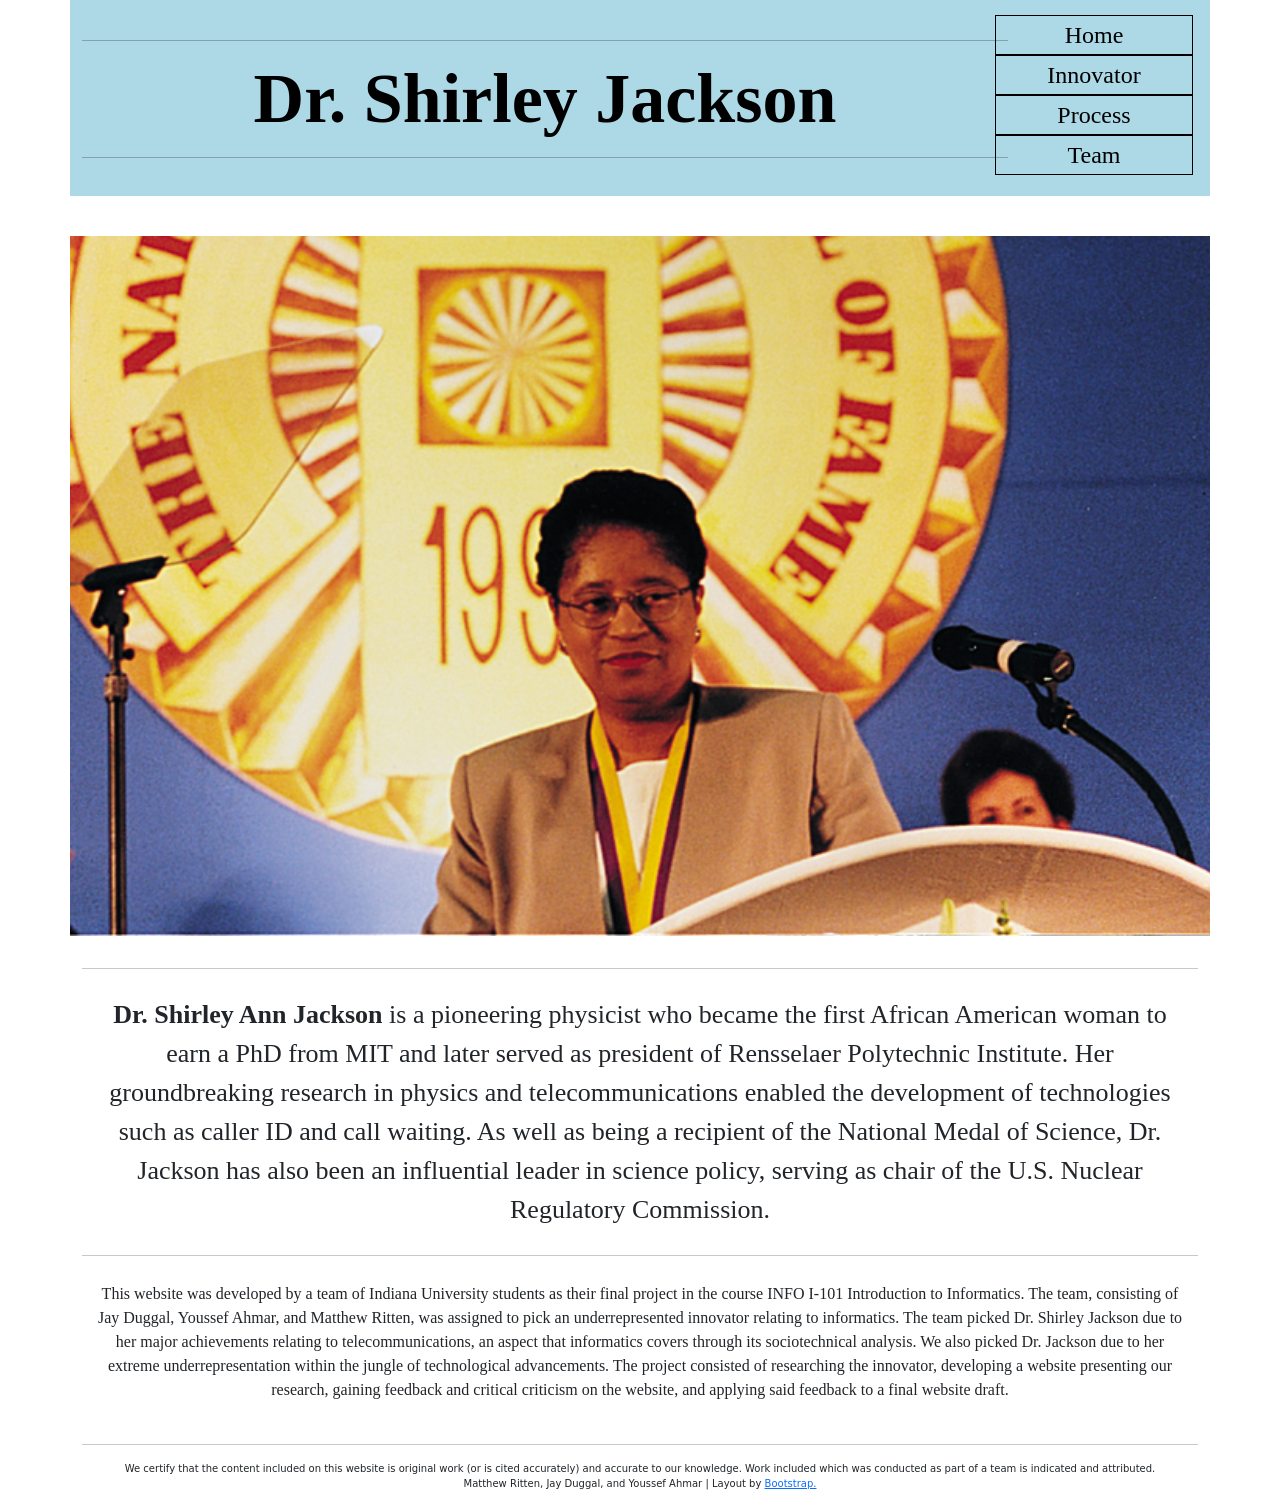
<file: index.html>
<!DOCTYPE html>
<html lang="en">
<head>
    <meta charset="UTF-8">
    <meta name="viewport" content="width=device-width, initial-scale=1.0">
    <title>Home | Dr. Shirley Ann Jackson</title>
    <link rel="stylesheet" href="project1.css">
    <link rel="stylesheet" href="https://cdn.jsdelivr.net/npm/bootstrap@5.3.3/dist/css/bootstrap.min.css">
</head>
<body>
    <div class="container text-center">
        
<!-- Top Navigation Bar -->
        <div class="row topBar">      
            <div class="col-md-10">
                <p><br></p>
                <h1 class="topText"><hr>Dr. Shirley Jackson<br><hr></h1>
            </div>
            <div class="col-md-2">
                <ul>               
                    <li><a href="index.html">Home</a></li>
                    <li><a href="innovator.html">Innovator</a></li>
                    <li><a href="process.html">Process</a></li>
                    <li><a href="team.html">Team</a></li>
                </ul>
            </div>
        </div>
        
<!-- Home Page Image -->
        <div class="row">
            <p><br></p>
            <p class="backgroundHome" alt="Shirley Ann Jackson when included on Women Hall of Fame.">
        </div>
        
<!-- Innovator Summary -->
        <div class="row">  
            <div class="col-md-12">
                <hr>
                <p class="textFont largeFont">
                   <span class="bold">Dr. Shirley Ann Jackson</span> is a pioneering physicist who became the first African American woman to earn a PhD from MIT
                   and later served as president of Rensselaer Polytechnic Institute. Her groundbreaking research in physics and telecommunications enabled the 
                   development of technologies such as caller ID and call waiting. As well as being a recipient of the National Medal of Science, Dr. Jackson 
                   has also been an influential leader in science policy, serving as chair of the U.S. Nuclear Regulatory Commission.
                </p> 
                <hr>               
            </div>
        </div>
        
<!-- Project Explanation -->
        <div class="row">
            <div class="col-md-12">   
                <p class="projectFont">                    
                    This website was developed by a team of Indiana University students as their final project in the course INFO I-101 Introduction to Informatics. 
                    The team, consisting of Jay Duggal, Youssef Ahmar, and Matthew Ritten, was assigned to pick an underrepresented innovator relating to informatics. 
                    The team picked Dr. Shirley Jackson due to her major achievements relating to telecommunications, an aspect that informatics covers through its 
                    sociotechnical analysis. We also picked Dr. Jackson due to her extreme underrepresentation within the jungle of technological advancements. 
                    The project consisted of researching the innovator, developing a website presenting our research, gaining feedback and critical criticism on 
                    the website, and applying said feedback to a final website draft.
                </p>
            </div>
        </div>
        
<!-- Bottom Tag -->
        <div class="row">  
            <div class="col-md-12">
                <hr>
                <p class="bottomFont">
                We certify that the content included on this website is original work (or is cited accurately) and accurate to our knowledge. 
                Work included which was conducted as part of a team is indicated and attributed.
                <br>
                Matthew Ritten, Jay Duggal, and Youssef Ahmar | Layout by <a href="https://getbootstrap.com/">Bootstrap.</a>
                </p>
            </div>                
        </div>
    
    </div>
</body>
</html>
</file>
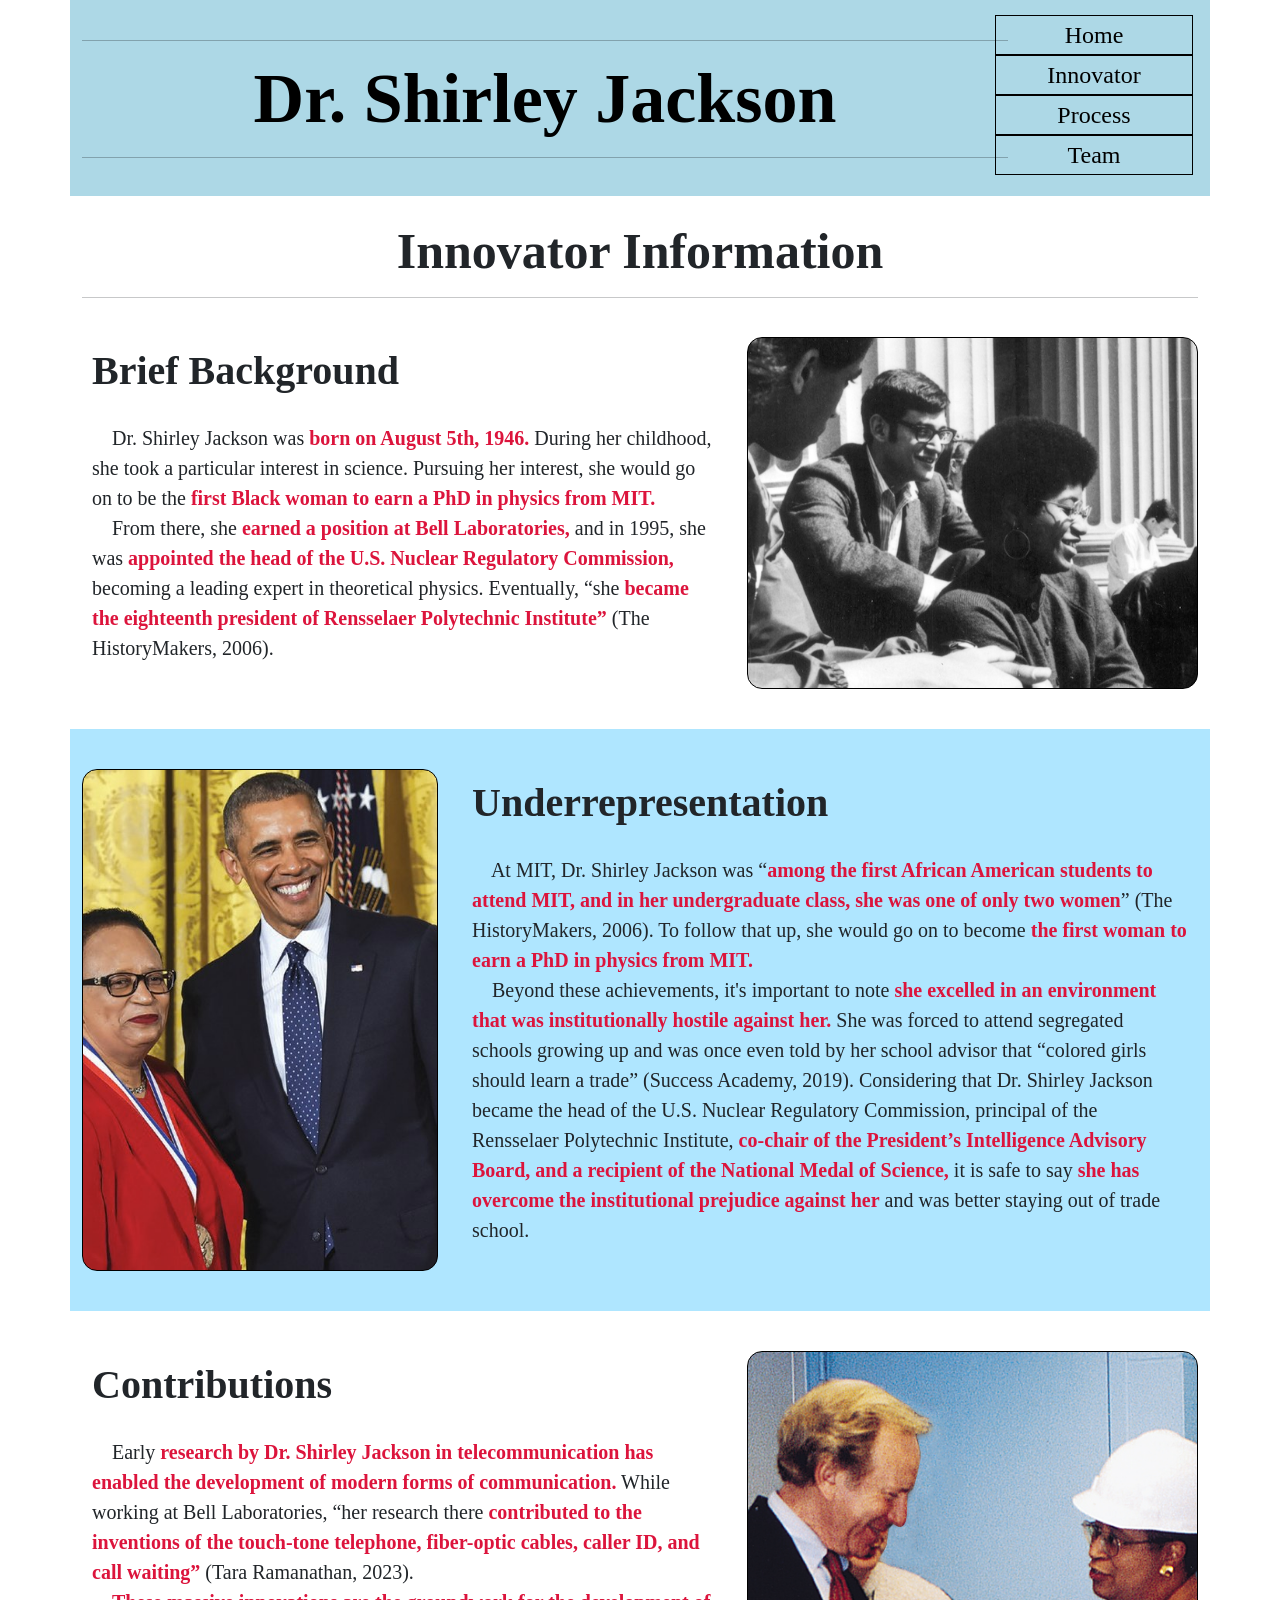
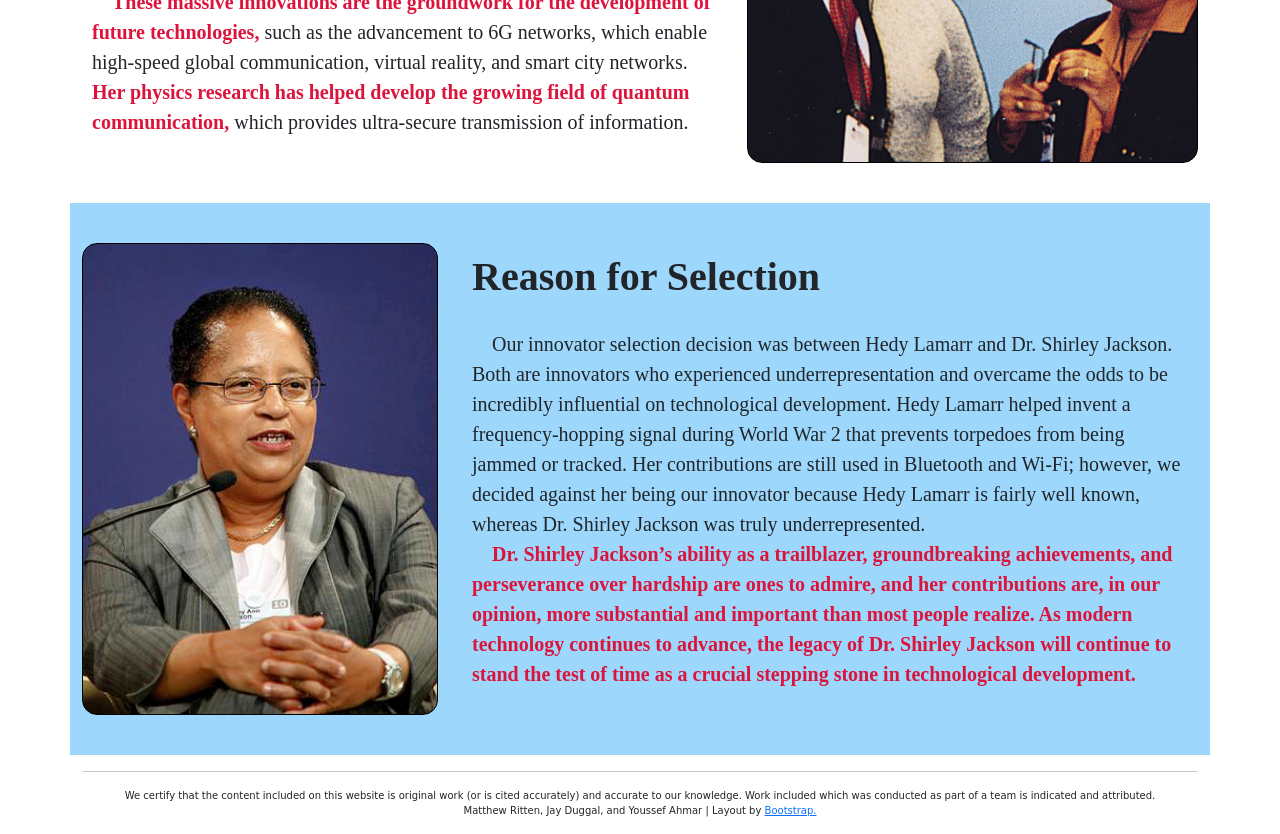
<file: innovator.html>
<!DOCTYPE html>
<html lang="en">
<head>
    <meta charset="UTF-8">
    <meta name="viewport" content="width=device-width, initial-scale=1.0">
    <title>Innovator Information | Dr. Shirley Ann Jackson</title>
    <link rel="stylesheet" href="project1.css">
    <link rel="stylesheet" href="https://cdn.jsdelivr.net/npm/bootstrap@5.3.3/dist/css/bootstrap.min.css">
</head>
<body>
    <div class="container">
        
<!-- Top Navigation Bar -->
        <div class="row topBar">         
            <div class="col-md-10">
                <p><br></p>
                <h1 class="topText"><hr>Dr. Shirley Jackson<br><hr></h1>
            </div>
            <div class="col-md-2">
                <ul>               
                    <li><a href="index.html">Home</a></li>
                    <li><a href="innovator.html">Innovator</a></li>
                    <li><a href="process.html">Process</a></li>
                    <li><a href="team.html">Team</a></li>
                </ul>               
            </div>
        </div>
        
<!-- Page Title: Innovator -->
        <div class="row">  
            <div class="col-md-12 text-center">
                <h1 class="subtitle">Innovator Information<hr></h1>
            </div>
        </div>    
        
<!-- Brief Background -->
        <div class="row">               
            <div class="col-md-7">
                <h2 class="titleFont">Brief Background</h2>
                <p class="textFont">
                    &emsp;Dr. Shirley Jackson was <span class="boldFont">born on August 5th, 1946.</span> During her childhood, she took a particular interest in science. 
                        Pursuing her interest, she would go on to be the <span class="boldFont">first Black woman to earn a PhD in physics from MIT.
                        <br>
                    &emsp;</span>From there, she <span class="boldFont">earned a position at Bell Laboratories,</span> and in 1995, she was <span class="boldFont">appointed 
                        the head of the U.S. Nuclear Regulatory Commission,</span> becoming a leading expert in theoretical physics. Eventually, “she <span class="boldFont">became 
                        the eighteenth president of Rensselaer Polytechnic Institute”</span> (The HistoryMakers, 2006).                   
                </p>
            </div>
            <div class="col-md-5">
                <p class="backgroundBriefback pictureBorder" alt="Shirley Ann Jackson as the unique woman and black person during her time at university."></p>              
            </div>
            <p><br></p> 
        </div>
        
<!-- Underrepresentation -->
        <div class="row underrepBack"> 
            <p><br></p>          
            <div class="col-md-4">
                <p class="backgroundUnderrep pictureBorder" alt="Barack Obama giving Shirley Ann Jackson the National Medal of Science."></p>           
            </div>
            <div class="col-md-8">
                <h2 class="titleFont">Underrepresentation</h2>
                <p class="textFont"> 
                    &emsp;At MIT, Dr. Shirley Jackson was “<span class="boldFont">among the first African American students to attend MIT, and in her undergraduate class, she 
                        was one of only two women</span>” (The HistoryMakers, 2006). To follow that up, she would go on to become <span class="boldFont">the first woman to 
                        earn a PhD in physics from MIT.</span>
                        <br>
                    &emsp;Beyond these achievements, it's important to note <span class="boldFont">she excelled in an environment that was institutionally hostile against 
                        her.</span> She was forced to attend segregated schools growing up and was once even told by her school advisor that “colored girls should learn a trade” 
                        (Success Academy, 2019). Considering that Dr. Shirley Jackson became the head of the U.S. Nuclear Regulatory Commission, principal of the Rensselaer Polytechnic 
                        Institute, <span class="boldFont">co-chair of the President’s Intelligence Advisory Board, and a recipient of the National Medal of Science,</span> it is safe 
                        to say <span class="boldFont">she has overcome the institutional prejudice against her</span> and was better staying out of trade school.
                </p>
            </div>
            <p><br></p> 
        </div>
        
<!-- Contributions -->
        <div class="row">
            <p><br></p>            
            <div class="col-md-7">
                <h2 class="titleFont">Contributions</h2>
                <p class="textFont">
                    &emsp;Early <span class="boldFont">research by Dr. Shirley Jackson in telecommunication has enabled the development of modern forms of communication.</span> 
                        While working at Bell Laboratories, “her research there <span class="boldFont">contributed to the inventions of the touch-tone telephone, fiber-optic cables, 
                        caller ID, and call waiting”</span> (Tara Ramanathan, 2023).
                        <br>
                    &emsp;<span class="boldFont">These massive innovations are the groundwork for the development of future technologies,</span> such as the advancement to 
                        6G networks, which enable high-speed global communication, virtual reality, and smart city networks. <span class="boldFont">Her physics research has helped 
                        develop the growing field of quantum communication,</span> which provides ultra-secure transmission of information.
                </p>
            </div>
            <div class="col-md-5">
                <p class="backgroundContribution pictureBorder" alt="Shirley Ann Jackson during her work at the Rensselaer Polytechnic Institute."></p>                
            </div>
            <p><br></p> 
        </div>
        
<!-- Reason for Selection -->
        <div class="row selectionBack">
            <p><br></p>           
            <div class="col-md-4">
                <p class="backgroundSelection pictureBorder" alt="Shirley Ann Jackson speaks during the WHAT IF: the United States remains in a jobless recovery in 2011? session at the Annual Meeting of the New Champions in Tianjin, China, September 15, 2010."></p>
            </div> 
            <div class="col-md-8">
                <h2 class="titleFont">Reason for Selection</h2>
                <p class="textFont">
                    &emsp;Our innovator selection decision was between Hedy Lamarr and Dr. Shirley Jackson. Both are innovators who experienced underrepresentation and overcame the 
                        odds to be incredibly influential on technological development. Hedy Lamarr helped invent a frequency-hopping signal during World War 2 that prevents torpedoes 
                        from being jammed or tracked. Her contributions are still used in Bluetooth and Wi-Fi; however, we decided against her being our innovator because Hedy Lamarr is 
                        fairly well known, whereas Dr. Shirley Jackson was truly underrepresented.
                        <br>
                    &emsp;<span class="boldFont">Dr. Shirley Jackson’s ability as a trailblazer, groundbreaking achievements, and perseverance over hardship are ones to admire, and her 
                        contributions are, in our opinion, more substantial and important than most people realize. As modern technology continues to advance, the legacy of Dr. Shirley 
                        Jackson will continue to stand the test of time as a crucial stepping stone in technological development.</span>
                </p>
            </div>
            <p><br></p> 
        </div>
        
<!-- Bottom Tag -->
        <div class="row text-center">
            <div class="col-md-12 bottomFont">
                <hr>
                <p>
                We certify that the content included on this website is original work (or is cited accurately) and accurate to our knowledge. 
                Work included which was conducted as part of a team is indicated and attributed.
                <br>
                Matthew Ritten, Jay Duggal, and Youssef Ahmar | Layout by <a href="https://getbootstrap.com/">Bootstrap.</a>
                </p>
            </div>                
        </div> 
    
    </div>   
</body>
</html>
</file>
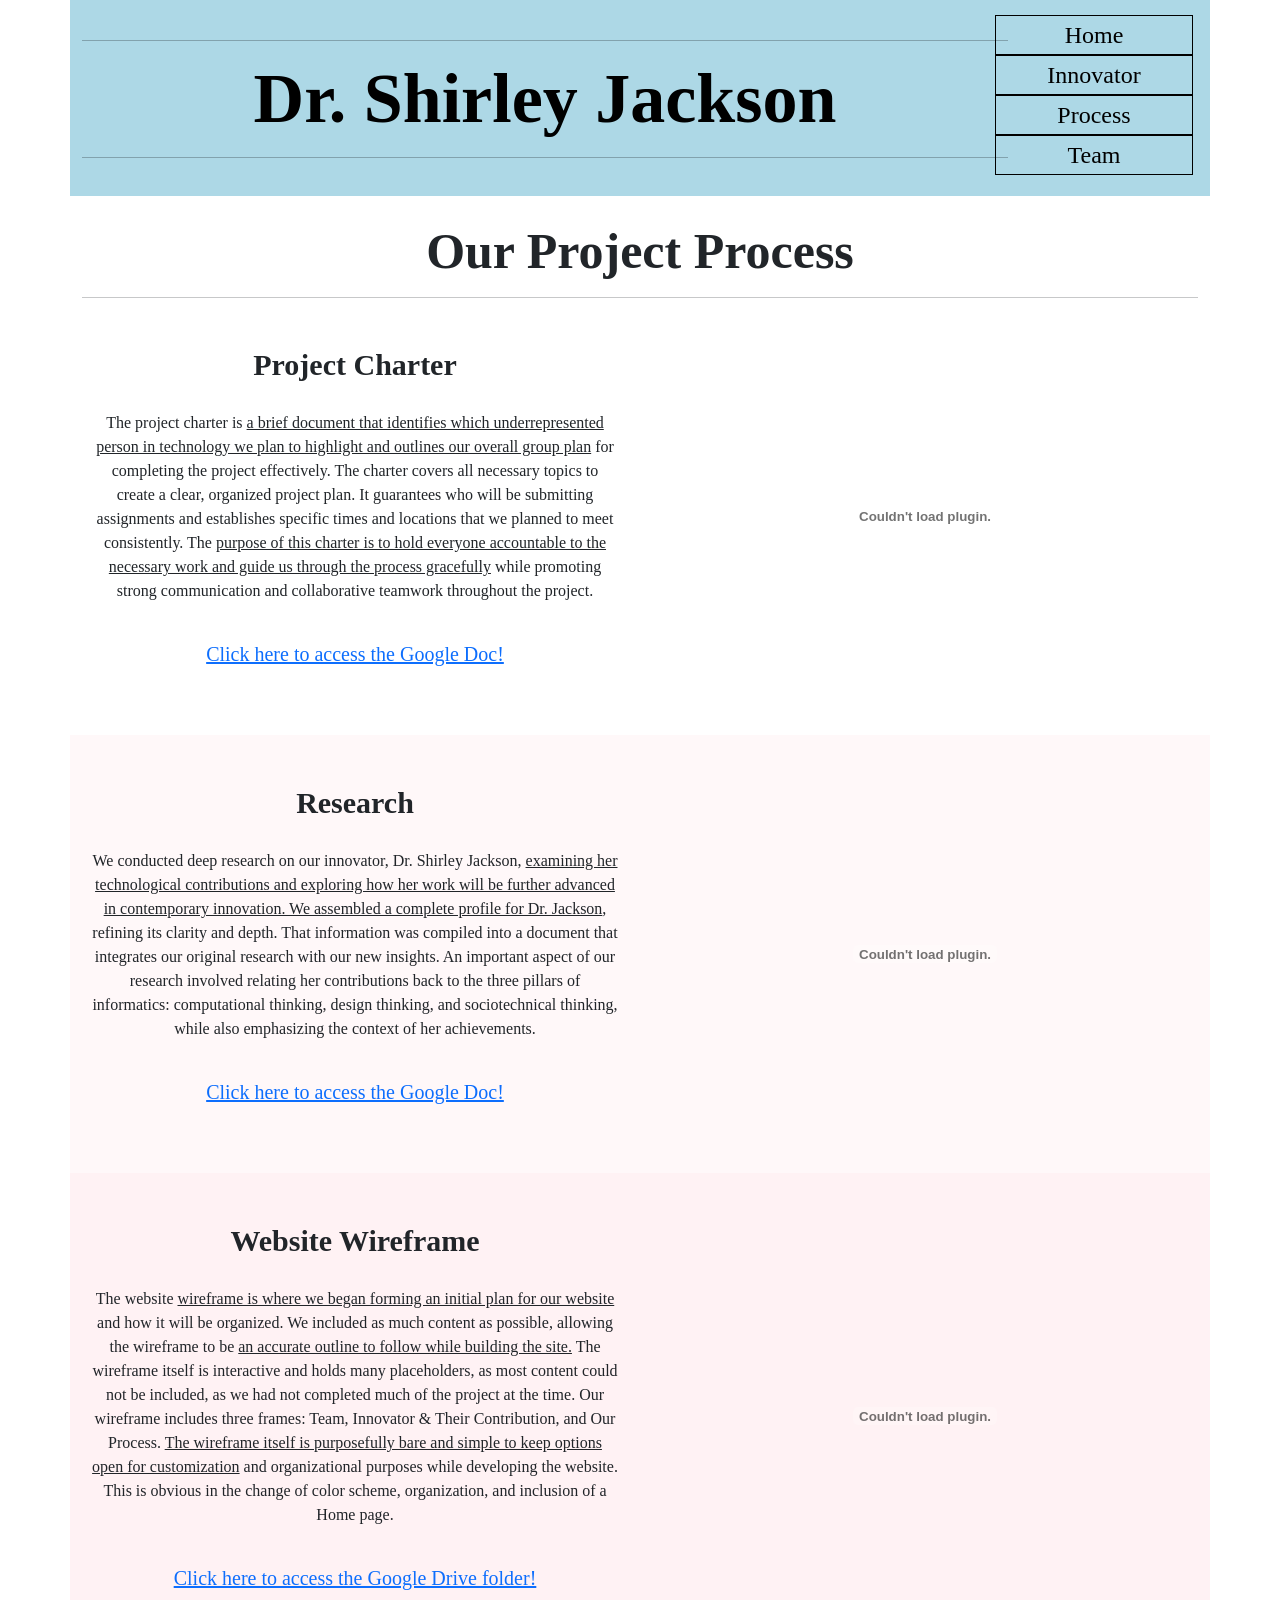
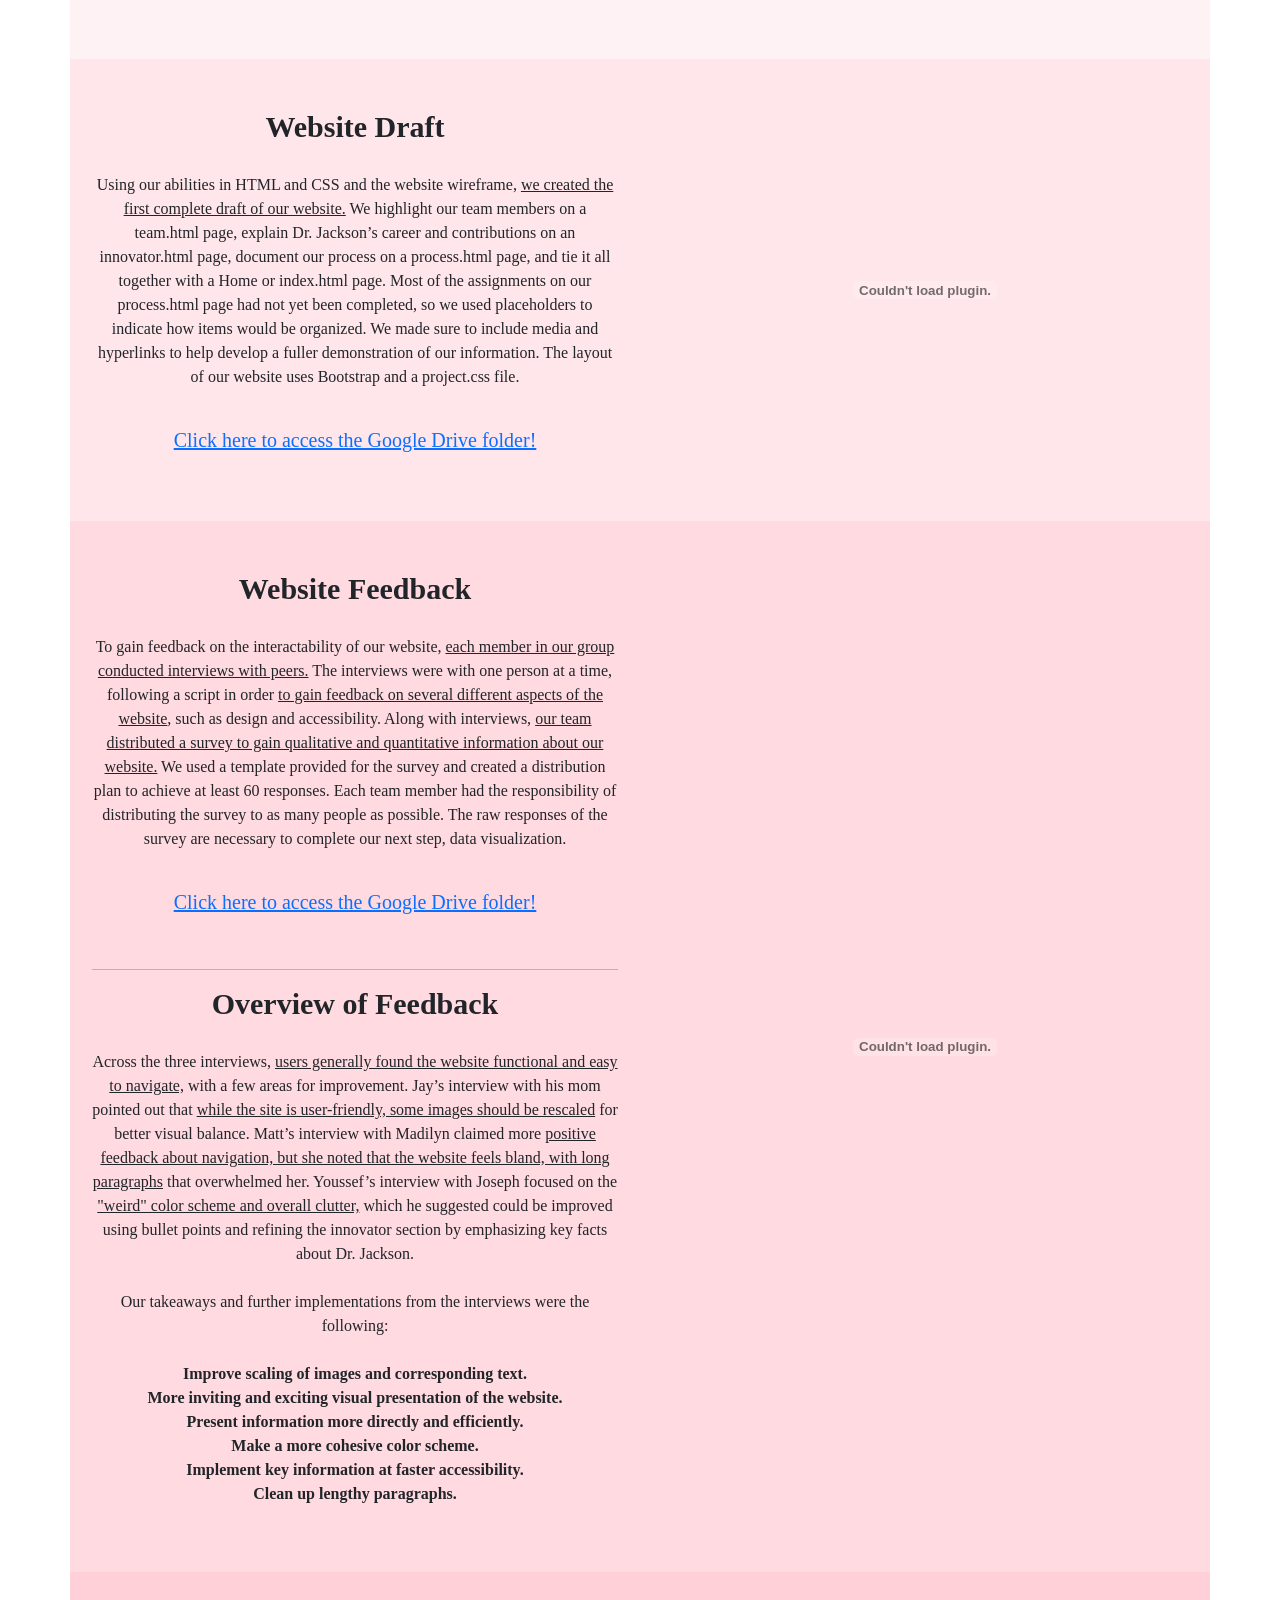
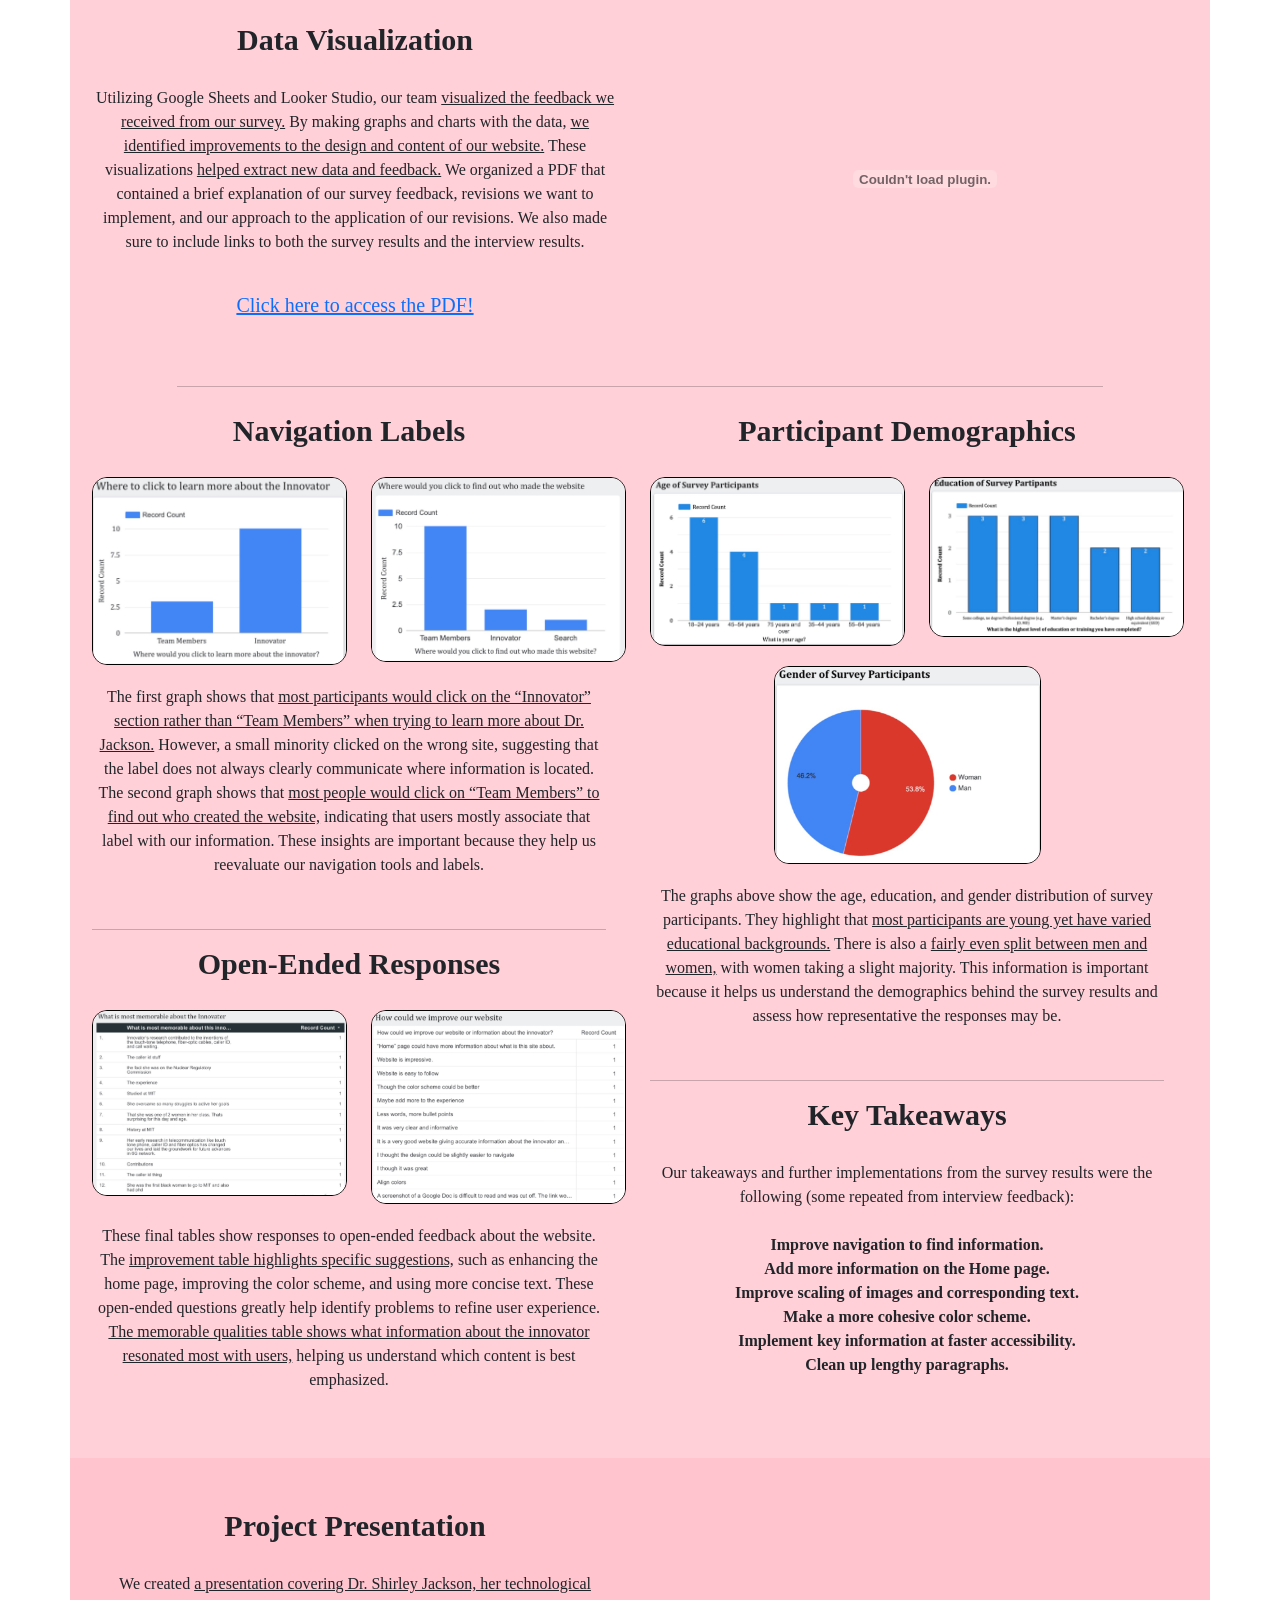
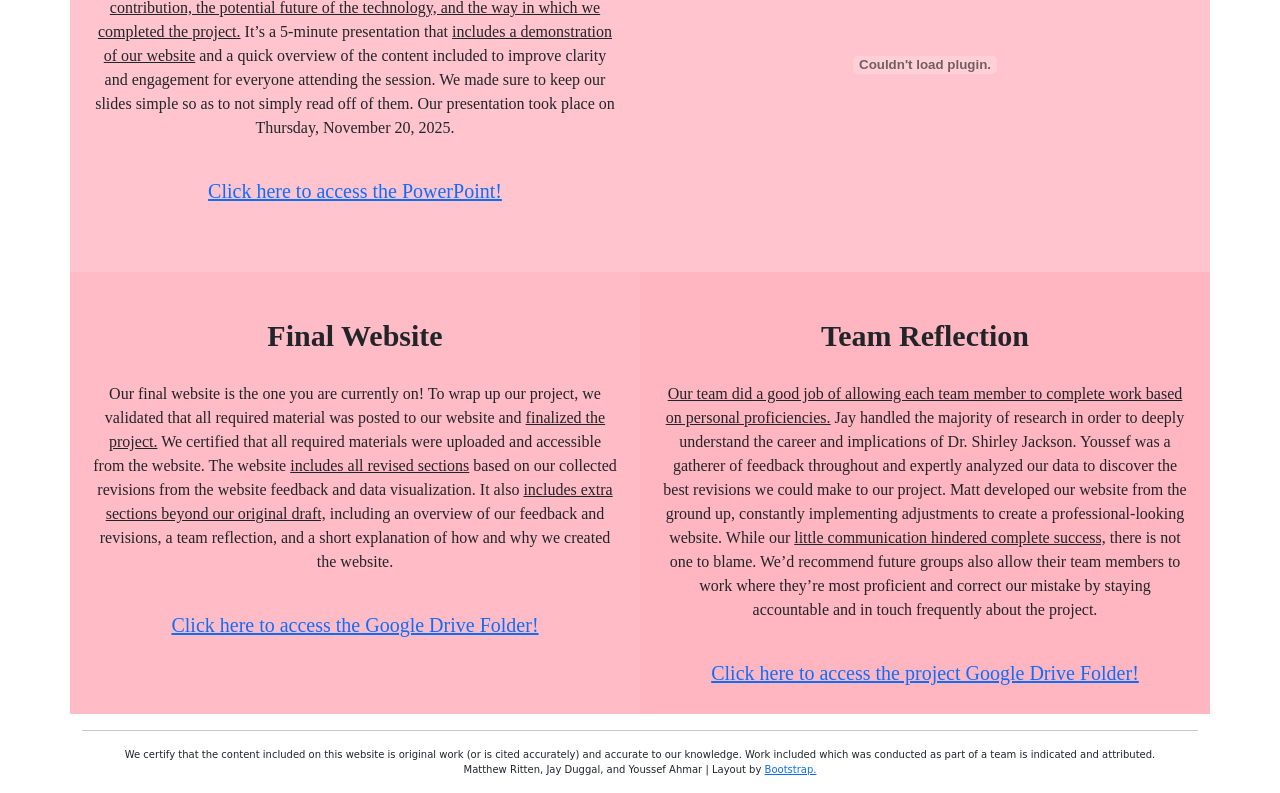
<file: process.html>
<!DOCTYPE html>
<html lang="en">
<head>
    <meta charset="UTF-8">
    <meta name="viewport" content="width=device-width, initial-scale=1.0">
    <title>Our Project Process | Dr. Shirley Ann Jackson</title>
    <link rel="stylesheet" href="project1.css">
    <link rel="stylesheet" href="https://cdn.jsdelivr.net/npm/bootstrap@5.3.3/dist/css/bootstrap.min.css">
</head>
<body>
    <div class="container text-center">

<!-- Top Navigation Bar -->
        <div class="row topBar">         
            <div class="col-md-10">
                <p><br></p>
                <h1 class="topText"><hr>Dr. Shirley Jackson<br><hr></h1>               
            </div>
            <div class="col-md-2">
                <ul>               
                    <li><a href="index.html">Home</a></li>
                    <li><a href="innovator.html">Innovator</a></li>
                    <li><a href="process.html">Process</a></li>
                    <li><a href="team.html">Team</a></li>
                </ul>
            </div>
        </div>
        
<!-- Page Title: Process -->
        <div class="row">  
            <div class="col-md-12">
                <h1 class="subtitle">Our Project Process<hr></h1>
            </div>
        </div> 
        
<!-- Project Charter --> 
        <div class="row">            
            <div class="col-md-6">
                <h2 class="processFont">Project Charter</h2>
                <p class="projectFont">
                    The project charter is <span class="underline">a brief document that identifies which underrepresented person in technology we plan to highlight and 
                    outlines our overall group plan</span> for completing the project effectively. The charter covers all necessary topics to create a clear, organized 
                    project plan. It guarantees who will be submitting assignments and establishes specific times and locations that we planned to meet consistently. 
                    The <span class="underline">purpose of this charter is to hold everyone accountable to the necessary work and guide us through the process gracefully</span> 
                    while promoting strong communication and collaborative teamwork throughout the project.
                </p>
                <p class="textFont">
                    <a href="https://docs.google.com/document/d/1fJydY5iVEFmvHchFm7BrXT2kPX_-LNCVZVT9N_4M2Sc/edit?usp=sharing">Click here to access the Google Doc!</a>
                </p>
            </div>
            <div class="col-md-6">
                <embed src="images/projectCharter.pdf" type="application/pdf" id="pdfEmbed" alt="Project Charter">          
            </div>
            <p><br></p>
        </div>
        
<!-- Research -->
        <div class="row researchBack">
            <p><br></p>             
            <div class="col-md-6">
                <h2 class="processFont">Research</h2>
                <p class="projectFont">
                    We conducted deep research on our innovator, Dr. Shirley Jackson, <span class="underline">examining her technological contributions and exploring how 
                    her work will be further advanced in contemporary innovation. We assembled a complete profile for Dr. Jackson</span>, refining its clarity and depth. 
                    That information was compiled into a document that integrates our original research with our new insights. An important 
                    aspect of our research involved relating her contributions back to the three pillars of informatics: computational thinking, design thinking, and 
                    sociotechnical thinking, while also emphasizing the context of her achievements.
                </p>
                <p class="textFont">
                    <a href="https://docs.google.com/document/d/1zvj9RW4JjbCb-8UCsGHiSk5p7hsZy769pSqpuWiRGnY/edit?usp=sharing">Click here to access the Google Doc!</a>
                </p>
            </div>
            <div class="col-md-6">
                <embed src="images/projectResearch.pdf" type="application/pdf" id="pdfEmbed" alt="Project Research">             
            </div>
            <p><br></p>
        </div>
       
<!-- Website Wireframe -->
        <div class="row frameBack">
            <p><br></p>          
            <div class="col-md-6">
                <h2 class="processFont">Website Wireframe</h2>
                <p class="projectFont">
                    The website <span class="underline">wireframe is where we began forming an initial plan for our website</span> and how it will be organized. We included 
                    as much content as possible, allowing the wireframe to be <span class="underline">an accurate outline to follow while building the site.</span> The 
                    wireframe itself is interactive and holds many placeholders, as most content could not be included, as we had not completed much of the project at the time. 
                    Our wireframe includes three frames: Team, Innovator & Their Contribution, and Our Process. <span class="underline">The wireframe itself is purposefully 
                    bare and simple to keep options open for customization</span> and organizational purposes while developing the website. This is obvious in the change 
                    of color scheme, organization, and inclusion of a Home page. 
                </p>
                <p class="textFont">
                    <a href="https://drive.google.com/drive/folders/1VQdJbqncTaA-y8nQxhDUDSE2PbeOEtUp?usp=sharing">Click here to access the Google Drive folder!</a>
                </p>
            </div>
            <div class="col-md-6">
                <embed src="images/projectWebsiteWireframe.pdf" type="application/pdf" id="pdfEmbed" alt="Project Website Wireframe">             
            </div>
            <p><br></p>
        </div>
        
<!-- Website Draft -->
        <div class="row draftBack">
            <p><br></p>         
            <div class="col-md-6">
                <h2 class="processFont">Website Draft</h2>
                <p class="projectFont">
                    Using our abilities in HTML and CSS and the website wireframe, <span class="underline">we created the first complete draft of our website.</span> We 
                    highlight our team members on a team.html page, explain Dr. Jackson’s career and contributions on an innovator.html page, document our process on a 
                    process.html page, and tie it all together with a Home or index.html page. Most of the assignments on our process.html page had not yet been completed, 
                    so we used placeholders to indicate how items would be organized. We made sure to include media and hyperlinks to help develop a fuller demonstration 
                    of our information. The layout of our website uses Bootstrap and a project.css file.
                </p>
                <p class="textFont">
                    <a href="https://drive.google.com/drive/folders/1CV2DKr_5gQZaKyS0WTpJF-GkJowEo5eO?usp=sharing">Click here to access the Google Drive folder!</a>
                </p>
            </div>
            <div class="col-md-6">
                <embed src="images/projectWebsiteDraft.pdf" type="application/pdf" id="pdfEmbed" alt="Project Website Draft">            
            </div>
            <p><br></p>
        </div>
        
<!-- Website Feedback -->
        <div class="row feedBack">
            <p><br></p> 
            <div class="col-md-6">
                <h2 class="processFont">Website Feedback</h2>
                <p class="projectFont">
                    To gain feedback on the interactability of our website, <span class="underline">each member in our group conducted interviews with peers.</span> The 
                    interviews were with one person at a time, following a script in order <span class="underline">to gain feedback on several different aspects of the 
                    website</span>, such as design and accessibility. Along with interviews, <span class="underline">our team distributed a survey to gain qualitative 
                    and quantitative information about our website.</span> We used a template provided for the survey and created a distribution plan to achieve at least 
                    60 responses. Each team member had the responsibility of distributing the survey to as many people as possible. The raw responses of the survey are 
                    necessary to complete our next step, data visualization.
                </p>
                <p class="textFont">
                    <a href="https://drive.google.com/drive/folders/1qARP06FOHvuUuAmuzUHchL0_1rOT3WEk?usp=sharing">Click here to access the Google Drive folder!</a>
                </p>
                <h2 class="processFont"><hr>Overview of Feedback</h2>
                <p class="projectFont">
                    Across the three interviews, <span class="underline">users generally found the website functional and easy to navigate,</span> with a few areas for 
                    improvement. Jay’s interview with his mom pointed out that <span class="underline">while the site is user-friendly, some images should be rescaled</span> 
                    for better visual balance. Matt’s interview with Madilyn claimed more <span class="underline">positive feedback about navigation, but she noted that the 
                    website feels bland, with long paragraphs</span> that overwhelmed her. Youssef’s interview with Joseph focused on the <span class="underline">"weird" color 
                    scheme and overall clutter,</span> which he suggested could be improved using bullet points and refining the innovator section by emphasizing key 
                    facts about Dr. Jackson.
                    <br>
                    <br>Our takeaways and further implementations from the interviews were the following:
                    <br><span class="bold">
                    <br>Improve scaling of images and corresponding text.
                    <br>More inviting and exciting visual presentation of the website.
                    <br>Present information more directly and efficiently.
                    <br>Make a more cohesive color scheme.             
                    <br>Implement key information at faster accessibility.
                    <br>Clean up lengthy paragraphs.    
                    </span>
                </p>
            </div>
            <div class="col-md-6">
                <embed src="images/projectWebsiteFeedback.pdf" type="application/pdf" id="pdfEmbed" alt="Project Website Feedback">    
            </div>         
            <p><br></p>
        </div>
        
<!-- Data Visualization -->
        <div class="row datavizBack">
            <p><br></p> 
            <div class="col-md-6">
                <h2 class="processFont">Data Visualization</h2>
                <p class="projectFont">
                    Utilizing Google Sheets and Looker Studio, our team <span class="underline">visualized the feedback we received from our survey.</span> By making graphs 
                    and charts with the data, <span class="underline">we identified improvements to the design and content of our website.</span> These visualizations <span class="underline">helped extract 
                    new data and feedback.</span> We organized a PDF that contained a brief explanation of our survey feedback, revisions we want to implement, and our approach 
                    to the application of our revisions. We also made sure to include links to both the survey results and the interview results.
                </p>
                <p class="textFont">
                    <a href="https://drive.google.com/file/d/1vqlnL1iH2v6XfqVGs8k5R0xLtw9J7on3/view?usp=sharing">Click here to access the PDF!</a>
                </p>
            </div>
            <div class="col-md-6">
                <embed src="images/projectDataViz.pdf" type="application/pdf" id="pdfEmbed" alt="Project Data Viz">              
            </div> 
            <div class="col-md-1"></div>
            <div class="col-md-10"><p><br><hr></p></div>
            <div class="col-md-1"></div>
            <div class="row">
                <div class="col-md-6">
                    <div class="row">
                        <div class="col-md-12">
                            <h2 class="processFont">Navigation Labels</h2>
                        </div>
                        <div class="col-md-6">
                            <img src="images/graphClickInnovator.jpeg" alt="Where would you click to find out more about the innovator? results" class="img-fluid graphBorder">
                        </div>
                        <div class="col-md-6">
                            <img src="images/graphClickWebsite.jpeg" alt="Where would you click to find out who made the website? results" class="img-fluid graphBorder">
                        </div>
                        <div class="col-md-12">
                            <p class="projectFont">
                                The first graph shows that <span class="underline">most participants would click on the “Innovator” section rather than “Team Members” when trying to learn more about Dr. Jackson.</span> 
                                However, a small minority clicked on the wrong site, suggesting that the label does not always clearly communicate where information is located. The second 
                                graph shows that <span class="underline">most people would click on “Team Members” to find out who created the website,</span> indicating that users mostly associate that label with our information. 
                                These insights are important because they help us reevaluate our navigation tools and labels.
                            </p>
                        </div>
                        <div class="col-md-12">
                            <h2 class="processFont"><hr>Open-Ended Responses</h2>
                        </div>
                        <div class="col-md-6">
                            <img src="images/graphMemoryInnovaor.jpeg" alt="What is most memorable about the Innovator? responses" class="img-fluid graphBorder">
                        </div>
                        <div class="col-md-6">
                            <img src="images/graphImprove.jpeg" alt="How could we improve our website? responses" class="img-fluid graphBorder">           
                        </div>
                        <div class="col-md-12">
                            <p class="projectFont">
                                These final tables show responses to open-ended feedback about the website. The <span class="underline">improvement table highlights specific suggestions,</span> such as enhancing the home page, 
                                improving the color scheme, and using more concise text. These open-ended questions greatly help identify problems to refine user experience. <span class="underline">The memorable qualities 
                                table shows what information about the innovator resonated most with users,</span>  helping us understand which content is best emphasized.
                            </p>
                        </div>
                    </div>     
                </div>
                <div class="col-md-6">
                    <div class="row">
                        <div class="col-md-12">
                            <h2 class="processFont">Participant Demographics</h2>
                        </div>
                        <div class="col-md-6">
                            <img src="images/graphAge.jpeg" alt="Age of Survery Participants" class="img-fluid graphBorder">
                        </div>
                        <div class="col-md-6">
                            <img src="images/graphEducation.jpeg" alt="Education of Survey Participants" class="img-fluid graphBorder">
                        </div>
                        <div class="col-md-12">
                            <img src="images/graphGender.jpeg" alt="Gender of Survey Participants" class="img-fluid genderGraphBorder">
                            <p class="projectFont">
                                The graphs above show the age, education, and gender distribution of survey participants. They highlight that <span class="underline">most participants are young yet have varied educational backgrounds.</span> 
                                There is also a <span class="underline">fairly even split between men and women,</span> with women taking a slight majority. This information is important because it helps us understand the demographics behind 
                                the survey results and assess how representative the responses may be.
                            </p>
                            <h2 class="processFont"><hr>Key Takeaways</h2>
                            <p class="projectFont">
                                Our takeaways and further implementations from the survey results were the following (some repeated from interview feedback):
                                <span class="bold">
                                <br>
                                <br>Improve navigation to find information.
                                <br>Add more information on the Home page.
                                <br>Improve scaling of images and corresponding text.
                                <br>Make a more cohesive color scheme.
                                <br>Implement key information at faster accessibility.             
                                <br>Clean up lengthy paragraphs.    
                                </span>
                            </p>
                        </div>
                    </div>
                </div>
            </div>
            <p><br></p>
        </div>

<!-- Project Presentation -->
        <div class="row presentBack">
            <p><br></p> 
            <div class="col-md-6">
                <h2 class="processFont">Project Presentation</h2>
                <p class="projectFont">
                    We created <span class="underline">a presentation covering Dr. Shirley Jackson, her technological contribution, the potential future of the technology, and the way in which we completed 
                    the project.</span> It’s a 5-minute presentation that <span class="underline">includes a demonstration of our website</span> and a quick overview of the content included to improve clarity and engagement 
                    for everyone attending the session. We made sure to keep our slides simple so as to not simply read off of them. Our presentation took place on Thursday, November 20, 2025.
                </p>
                <p class="textFont">              
                    <a href="https://nam12.safelinks.protection.outlook.com/ap/p-59584e83/?url=https%3A%2F%2F1drv.ms%2Fp%2Fc%2F40ec7481d84f831d%2FIQCaM49XnKy5Sr8chbUDFy8bAe0mKxwRdsq9ij97uY0K35M%3Fe%3DAfV32p&
                    data=05%7C02%7Cmcritten%40iu.edu%7C982f635e4ce6446e0cf408de22f8b49b%7C1113be34aed14d00ab4bcdd02510be91%7C1%7C0%7C638986648727835166%7CUnknown%7CTWFpbGZsb3d8eyJFbXB0eU1hcGkiOnRydWUsIlYiOiIw
                    LjAuMDAwMCIsIlAiOiJXaW4zMiIsIkFOIjoiTWFpbCIsIldUIjoyfQ%3D%3D%7C0%7C%7C%7C&sdata=p72h%2BvGWsc8cfM4UsJNI6riMj18mTMDHBOx6HnwvEK0%3D&reserved=0">Click here to access the PowerPoint!</a>
                </p>
            </div>
            <div class="col-md-6">
                <embed src="images/projectPresentation.pdf" type="application/pdf" id="pdfEmbed" alt="Project Presentation">            
            </div>
            <p><br></p>
        </div>

<!-- Final Website & Team Reflection -->   
        <div class="row">  
            <div class="col-md-6 finalBack">
                <h2 class="processFont"><br>Final Website</h2>
                <p class="projectFont">
                    Our final website is the one you are currently on! To wrap up our project, we validated that all required material was posted to our website and <span class="underline">finalized the project.</span> 
                    We certified that all required materials were uploaded and accessible from the website. The website <span class="underline">includes all revised sections</span> based on our collected revisions from 
                    the website feedback and data visualization. It also <span class="underline">includes extra sections beyond our original draft,</span> including an overview of our feedback and revisions, a team reflection, 
                    and a short explanation of how and why we created the website.
                </p>
                <p class="textFont">
                    <a href="https://drive.google.com/drive/folders/1JAq_yPCjVHWTKw6V8iX6zPqwYfiRBzKJ?usp=sharing">Click here to access the Google Drive Folder!</a>
                    <br>
                </p>
            </div>
            <div class="col-md-6 reflectBack">
                <h2 class="processFont"><br>Team Reflection</h2>
                <p class="projectFont">
                    <span class="underline">Our team did a good job of allowing each team member to complete work based on personal proficiencies.</span> Jay handled the majority of research in order to deeply understand the 
                    career and implications of Dr. Shirley Jackson. Youssef was a gatherer of feedback throughout and expertly analyzed our data to discover the best revisions we could make to our 
                    project. Matt developed our website from the ground up, constantly implementing adjustments to create a professional-looking website. While our <span class="underline">little communication hindered 
                    complete success,</span> there is not one to blame. We’d recommend future groups also allow their team members to work where they’re most proficient and correct our mistake by staying 
                    accountable and in touch frequently about the project.
                <p>
                <p class="textFont">
                    <a href="https://drive.google.com/drive/folders/1KlrMXLUzlHKfqGD1qbkayTd7piP_Zid6?usp=sharing">Click here to access the project Google Drive Folder!</a>
                    <br>
                </p>
            </div>
        </div>

<!-- Bottom Tag -->
        <div class="row">
            <div class="col-md-12 bottomFont">
                <hr>
                <p>
                We certify that the content included on this website is original work (or is cited accurately) and accurate to our knowledge. 
                Work included which was conducted as part of a team is indicated and attributed.
                <br>
                Matthew Ritten, Jay Duggal, and Youssef Ahmar | Layout by <a href="https://getbootstrap.com/">Bootstrap.</a>
                </p>
            </div>                
        </div>

    </div>
</body>
</html>
</file>
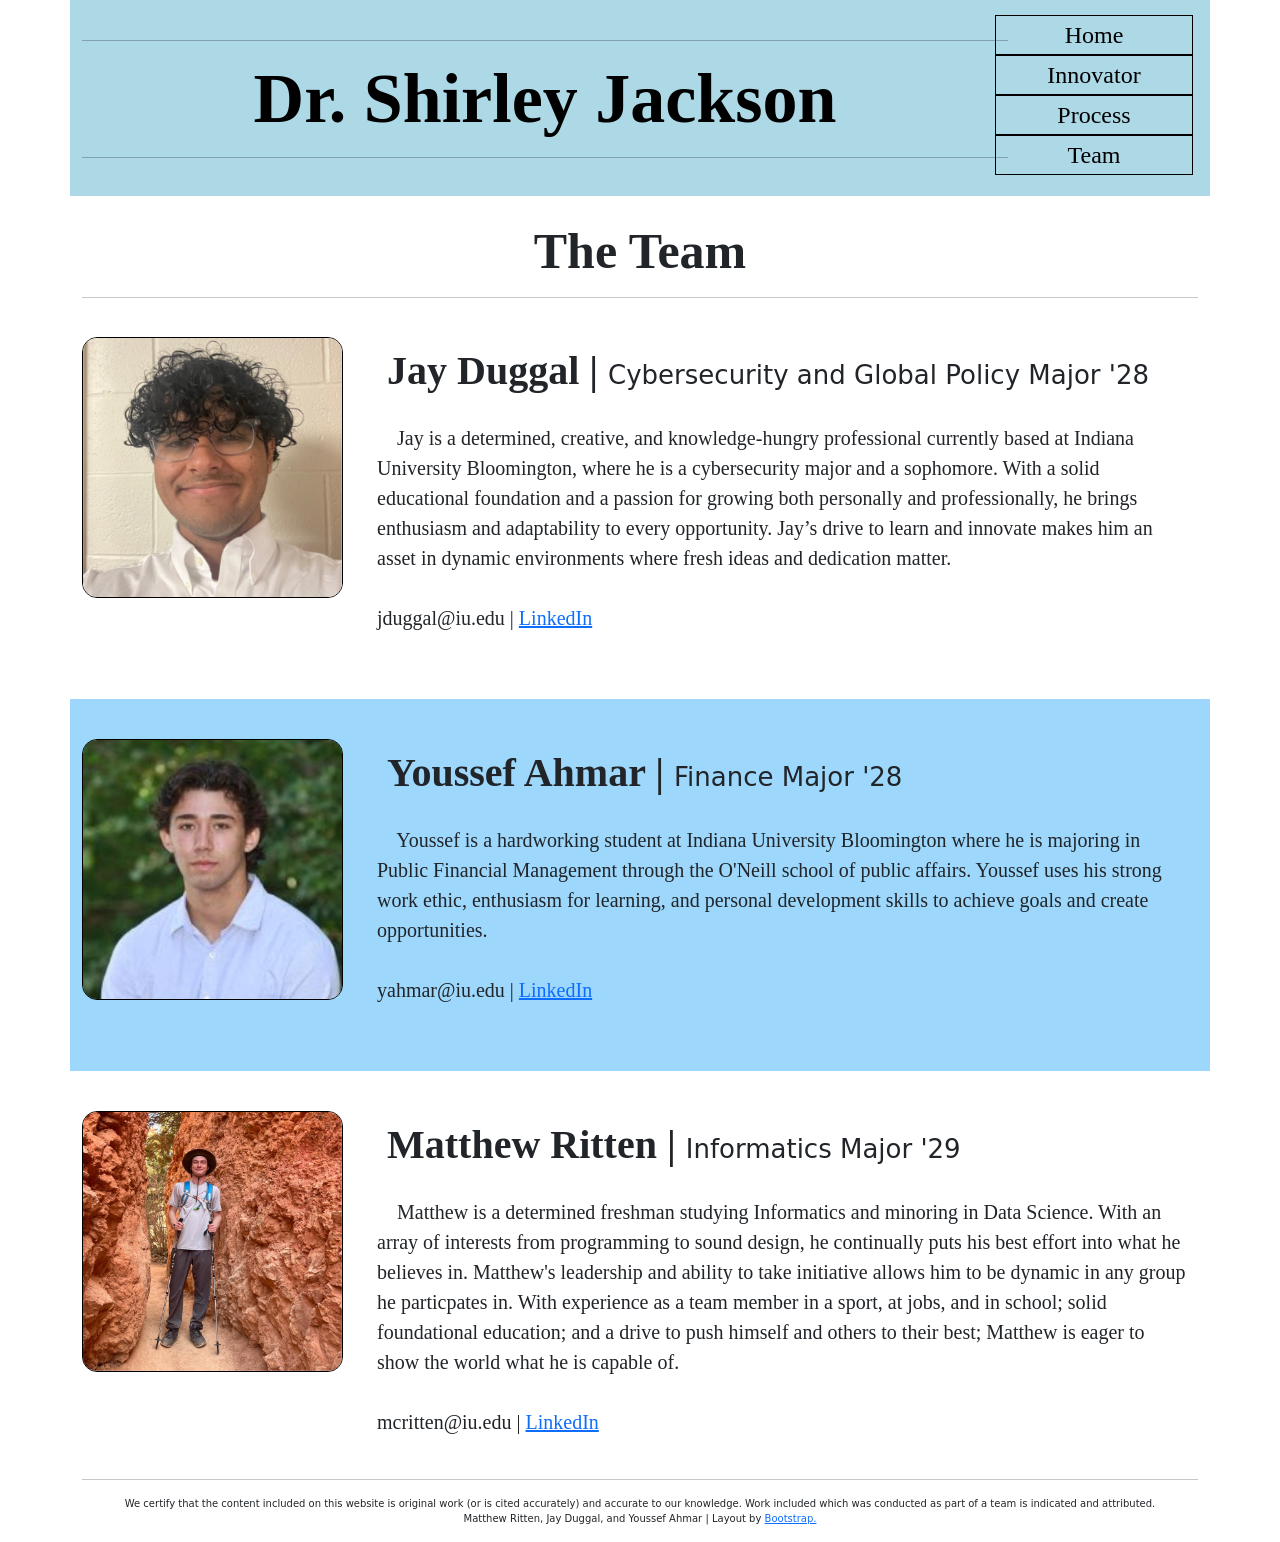
<file: team.html>
<!DOCTYPE html>
<html lang="en">
<head>
    <meta charset="UTF-8">
    <meta name="viewport" content="width=device-width, initial-scale=1.0">
    <title>The Team | Dr. Shirley Ann Jackson</title>
    <link rel="stylesheet" href="project1.css">
    <link rel="stylesheet" href="https://cdn.jsdelivr.net/npm/bootstrap@5.3.3/dist/css/bootstrap.min.css">
</head>
<body>
    <div class="container">

<!-- Top Navigation Bar -->  
        <div class="row topBar">                   
            <div class="col-md-10">
                <p><br></p>
                <h1 class="topText"><hr>Dr. Shirley Jackson<br><hr></h1>
            </div>
            <div class="col-md-2">
                <ul>
                    <li><a href="index.html">Home</a></li>
                    <li><a href="innovator.html">Innovator</a></li>
                    <li><a href="process.html">Process</a></li>
                    <li><a href="team.html">Team</a></li>
                </ul>
            </div>
        </div>
        
<!-- Page Title: Team -->
        <div class="row">
            <div class="col-md-12 text-center">
                <h1 class="subtitle">The Team<hr></h1>
            </div>
        </div>  
        
<!-- Jay Duggal -->
        <div class="row">
            <div class="col-md-3">
                <img src="images/jayDuggal.jpeg" alt="Jay Duggal - Cybersecurity and Global Policy Major '28" class="img-fluid pictureBorder">            
            </div>
            <div class="col-md-9">
                <h2 class="largeFont"><span class="titleFont">Jay Duggal |</span>Cybersecurity and Global Policy Major '28</h2>
                <p class="textFont">
                    &emsp;Jay is a determined, creative, and knowledge-hungry professional currently based at Indiana University Bloomington, 
                    where he is a cybersecurity major and a sophomore. With a solid educational foundation and a passion for growing 
                    both personally and professionally, he brings enthusiasm and adaptability to every opportunity. Jay’s drive to 
                    learn and innovate makes him an asset in dynamic environments where fresh ideas and dedication matter.
                    <br><br>
                    jduggal@iu.edu | <a href="https://www.linkedin.com/in/jay-duggal/">LinkedIn</a>
                </p>
            </div>
            <p><br></p> 
        </div>
        
<!-- Youssef Ahmar -->
        <div class="row profileBack"> 
            <p><br></p>
            <div class="col-md-3">
                <img src="images/youssefAhmar.jpeg" alt="Youssef Ahmar - Finance Major '28" class="img-fluid pictureBorder">            
            </div>
            <div class="col-md-9">
                <h2 class="largeFont"><span class="titleFont">Youssef Ahmar |</span>Finance Major '28</h2>
                <p class="textFont">
                    &emsp;Youssef is a hardworking student at Indiana University Bloomington where he is majoring in Public Financial Management 
                    through the O'Neill school of public affairs. Youssef uses his strong work ethic, enthusiasm for learning, and personal 
                    development skills to achieve goals and create opportunities.
                    <br><br>
                    yahmar@iu.edu | <a href="https://www.linkedin.com/in/youssef-ahmar-03a497338/">LinkedIn</a>
                </p>
            </div>
            <p><br></p> 
        </div>
        
<!-- Matthew Ritten -->
        <div class="row">
            <p><br></p> 
            <div class="col-md-3">
                <img src="images/matthewRitten.jpeg" alt="Matthew Ritten - Informatics Major '29" class="img-fluid pictureBorder">            
            </div>
            <div class="col-md-9">
                <h2 class="largeFont"><span class="titleFont">Matthew Ritten |</span>Informatics Major '29</h2>
                <p class="textFont">
                    &emsp;Matthew is a determined freshman studying Informatics and minoring in Data Science.
                    With an array of interests from programming to sound design, he continually puts his best effort into
                    what he believes in. Matthew's leadership and ability to take initiative allows him to be dynamic in any group he 
                    particpates in. With experience as a team member in a sport, at jobs, and in school; solid foundational education; and a drive
                    to push himself and others to their best; Matthew is eager to show the world what he is capable of.
                    <br><br>
                    mcritten@iu.edu | <a href="https://www.linkedin.com/in/matthew-ritten-8aba80377/">LinkedIn</a>
                </p>
            </div>
        </div>
        
<!-- Bottom Tag -->
        <div class="row">
            <div class="col-md-12 bottomFont text-center">
                <hr>
                <p>
                We certify that the content included on this website is original work (or is cited accurately) and accurate to our knowledge. 
                Work included which was conducted as part of a team is indicated and attributed.
                <br>
                Matthew Ritten, Jay Duggal, and Youssef Ahmar | Layout by <a href="https://getbootstrap.com/">Bootstrap.</a>
                </p>
            </div>                
        </div>

    </div> 
</body>
</html>
</file>
<file: project1.css>
/*Navigation Bar*/
ul {
  list-style-type: none;
  width: 235px;
  float:right;
  padding: 5px;
  text-align: center;
  font-family:'Times New Roman', Times, serif;
  padding-top: 15px;
  font-size: 24px;
}
li a {
  display: block;
  border-color:black;
  border-width: 1px;
  border-style: solid;
  color: black;
  padding: 1px;
  text-decoration: none;
  background-color: lightblue;
}
li a:hover {
    background-color:rgba(220, 20, 60, 0.65);
}

/*Styling Top Bar*/
.topBar{
    display: block;
    color: black;
    text-align: center;
    background-color: lightblue;
}
.topText {
    font-size: 70px;
    font-family: Georgia, 'Times New Roman', Times, serif;
    font-weight: bolder;
}

/*Borders*/
.pictureBorder{
    border-style: solid;
    border-width: 1px;
    border-color: black;
    border-radius: 15px;
}
.mainBorder{
    border-style: solid;
    border-width: 1px;
    border-color: black;
    border-radius: 15px;
    padding: 5px;
    height: 100%;
    width: 100%;
}
.graphBorder{
    border-style: solid;
    border-width: 1px;
    border-color: black;
    border-radius: 15px;
    height: 100%;
    width: 100%;
    text-align: center;
    margin: 10px;
}
.genderGraphBorder{
    border-style: solid;
    border-width: 1px;
    border-color: black;
    border-radius: 15px;
    height: 50%;
    width: 50%;
    text-align: center;
    margin: 10px;
}

/*Background Colors*/
.profileBack {
    background-color: rgba(135, 206, 250, 0.81);
}
.underrepBack{
    background-color:rgba(0, 174, 255, 0.314);
}
.selectionBack{
    background-color: rgba(135, 206, 250, 0.81);
}
.researchBack{
    background-color:rgba(255, 182, 193, 0.094);
}
.frameBack{
    background-color:rgba(255, 182, 193, 0.179)
}
.draftBack{
    background-color:rgba(255, 182, 193, 0.347);
}
.feedBack{
    background-color:rgba(255, 182, 193, 0.5);
}
.datavizBack{
    background-color:rgba(255, 182, 193, 0.645);
}
.presentBack{
    background-color:rgba(255, 182, 193, 0.803);
}
.finalBack{
    background-color:rgba(255, 182, 193, 0.904);
}
.reflectBack{
    background-color:rgb(255, 182, 193);
}

/*Background Images*/
.backgroundBriefback{
    background-image: url("images/shirley_young.jpg");
    background-repeat: no-repeat;
    background-size:cover;
    background-attachment:local;
    background-position: center;
    height:100%;
    width:100%;
}
.backgroundUnderrep{
    background-image: url("images/shirley_obama.jpg");
    background-repeat: no-repeat;
    background-size:cover;
    background-attachment:local;
    background-position: center;
    height:100%;
    width:100%;
}
.backgroundContribution{
    background-image: url("images/shirley_hard.jpg");
    background-repeat: no-repeat;
    background-size:cover;
    background-attachment:local;
    background-position: center;
    height:100%;
    width:100%;
}
.backgroundSelection{
    background-image: url("images/shirley_solo.jpg");
    background-repeat: no-repeat;
    background-size:cover;
    background-attachment:local;
    background-position: center;
    height:100%;
    width:100%;
}
.backgroundHome{
    background-image: url("images/shirley_hof.jpg");
    background-repeat: no-repeat;
    background-size:cover;
    background-attachment:local;
    background-position: center;
    height:700px;
    width:200%;
}

/*Fonts*/
.titleFont{
    font-family:'Times New Roman', Times, serif;
    font-weight: bolder;
    padding: 10px;
    font-size: 40px;
}
.bottomFont{
    font-size: 10px;
}
.boldFont{
    font-weight:bold;
    color: crimson;
}
.textFont{
    font-family:Georgia, 'Times New Roman', Times, serif;
    font-size: 20px;
    padding: 10px;
}
.largeFont{
    font-size: 26px;
    padding: 10px;
}
.projectFont{
    font-family:Georgia, 'Times New Roman', Times, serif;
    font-size: 16px;
    padding: 10px;
}
.processFont{
    font-family:'Times New Roman', Times, serif;
    font-weight: bolder;
    padding: 10px;
    font-size: 30px;
}
.bold{
    font-weight: bold;
}
.underline{
    text-decoration: underline;
}
.subtitle{
    font-size: 50px;
    font-family:'Times New Roman', Times, serif;
    font-weight: bold;
    padding-top: 25px;
    padding-bottom: 15px;
}

/*PDF Style*/
#pdfEmbed {
  width: 100%;
  height: 100%;
}
</file>
